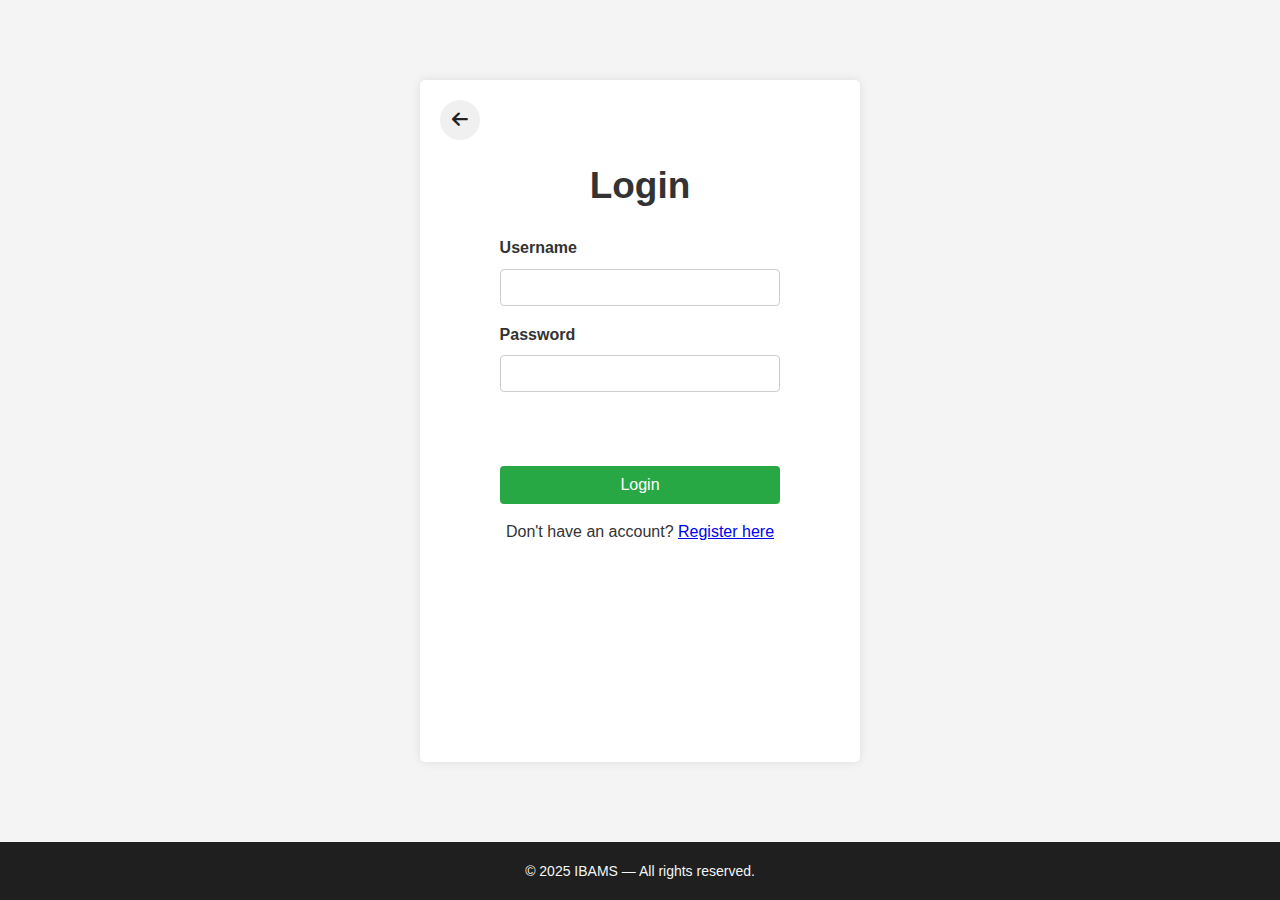
<file: login/login.html>
<!DOCTYPE html>
<html lang="en">
<head>
    <meta charset="UTF-8">
    <link rel="stylesheet" href="login.css">
    <link rel="stylesheet" href="https://cdnjs.cloudflare.com/ajax/libs/font-awesome/6.5.0/css/all.min.css">
    <link rel="stylesheet" href="/assets/css/password-validator.css">
    <link rel="stylesheet" href="/assets/css/site.css">
    <meta name="viewport" content="width=device-width, initial-scale=1.0">
    <title>Login in</title>
</head>
<body>
    <div class="login-container">
        <a href="/index.html" class="back-btn" title="Back to Home">
            <i class="fa-solid fa-arrow-left"></i>
        </a>
        <h2>Login </h2>
        <form action="dashboard.html" method="post" class="login-form">
            <label for="username">Username</label>
            <input type="text" id="username" name="username" required>
            <br>
            <label for="password">Password</label>
            <input type="password" id="password" name="password" required>
            <div id="password-feedback" aria-live="polite" class="password-feedback">
                <ul class="pw-checklist">
                    <li data-check="length"><span class="icon">✖</span> At least 6 characters</li>
                    <li data-check="upper"><span class="icon">✖</span> Uppercase letter</li>
                    <li data-check="lower"><span class="icon">✖</span> Lowercase letter</li>
                    <li data-check="number"><span class="icon">✖</span> Number</li>
                    <li data-check="special"><span class="icon">✖</span> Special character</li>
                </ul>
            </div>
            <br>
            <button type="submit" id="login-btn">Login</button>
        </form>
    <p>Don't have an account? <a href="/register/index.html">Register here</a></p>
    </div>


    <script src="/assets/js/password-validator.js"></script>
    <script src="login.js"></script>
    <script src="/assets/js/profile.js"></script>
        <footer class="site-footer">
            <div class="container">© 2025 IBAMS — All rights reserved.</div>
        </footer>
</body>
</html>
</file>
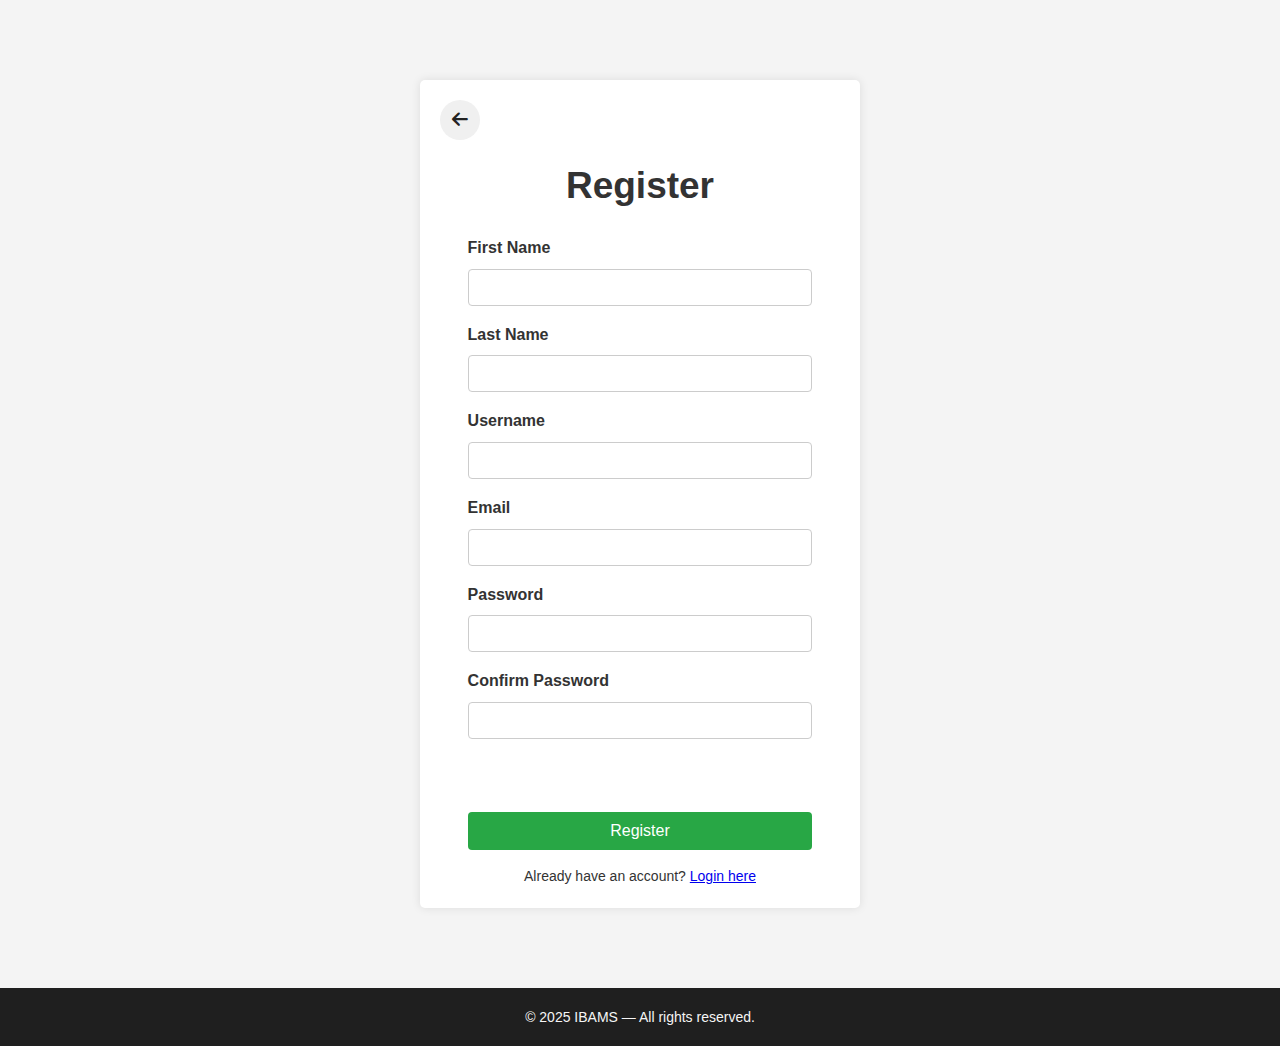
<file: register/registration.html>
<!DOCTYPE html>
<html lang="en">
<head>
    <meta charset="UTF-8">
    <link rel="stylesheet" href="registration.css">
    <link rel="stylesheet" href="https://cdnjs.cloudflare.com/ajax/libs/font-awesome/6.5.0/css/all.min.css">
    <link rel="stylesheet" href="/assets/css/password-validator.css">
    <link rel="stylesheet" href="/assets/css/site.css">
    <meta name="viewport" content="width=device-width, initial-scale=1.0">
    <title>Register form</title>
</head>
<body>
    <div class="reg-container">
        <a href="/index.html" class="back-btn" title="Back to Home">
            <i class="fa-solid fa-arrow-left"></i>
        </a>
        <h2>Register</h2>
        <form action="welcome.html" method="post" class="reg-form">
            <label for="firstname">First Name</label>
            <input type="text" id="firstname" name="firstname" required>
            <br>
            <label for="lastname">Last Name</label>
            <input type="text" id="lastname" name="lastname" required>
            <br>
            <label for="username">Username</label>
            <input type="text" id="username" name="username" required>
            <br>
            <label for="email">Email</label>
            <input type="email" id="email" name="email" required>
            <br>
            <label for="password">Password</label>
            <input type="password" id="password" name="password" required>
            <br>
            <label for="confirm-password">Confirm Password</label>
            <input type="password" id="confirm-password" name="confirm-password" required>

            <div id="password-feedback" aria-live="polite" class="password-feedback">
                <ul class="pw-checklist">
                    <li data-check="length"><span class="icon">✖</span> At least 6 characters</li>
                    <li data-check="upper"><span class="icon">✖</span> Uppercase letter</li>
                    <li data-check="lower"><span class="icon">✖</span> Lowercase letter</li>
                    <li data-check="number"><span class="icon">✖</span> Number</li>
                    <li data-check="special"><span class="icon">✖</span> Special character</li>
                    <li data-check="match"><span class="icon">✖</span> Passwords match</li>
                </ul>
            </div>
            <br>
            <button type="submit" id="register-btn">Register</button>
        </form>
     

    <script src="/assets/js/password-validator.js"></script>
    <script src="registration.js"></script>
    <script src="/assets/js/profile.js"></script>
    <script src="/assets/js/nav-offset.js"></script>
    <script src="/assets/js/cart-badge.js"></script>
    <script src="/assets/js/cart-notify.js"></script>
    
    <p>Already have an account? <a href="/login/index.html">Login here</a></p>
    </div>
    <footer class="site-footer">
       <div class="container">© 2025 IBAMS — All rights reserved.</div>
        </footer>
</body>
</html>
</file>
<file: login/login.css>
*{
    padding: 0;
    margin: 0;  
}

body {
    font-family: Arial, sans-serif;
    background: #f4f4f4;
    color: #333;
    line-height: 1.6;
}

.login-container {
    justify-items: center;
    width: 400px;
    margin: 80px auto;
    padding: 20px;
    background: #fff;
    box-shadow: 0 0 10px rgba(0,0,0,0.1);
    border-radius: 5px;
}
.login-container h2 {
    text-align: center;
    font-size: 37px;
    margin-bottom: 20px;
}
.login-container input[type="text"],
.login-container input[type="password"] {
    width: 100%;
    padding: 10px;
    margin: 8px 0 16px 0;
    border: 1px solid #ccc;
    border-radius: 4px;
    box-sizing: border-box;
}

.login-container label {
    margin-bottom: 5px;
    font-weight: bold;
}

.login-container button {
    width: 100%;
    margin: 20px 0 0 0;
    padding: 10px;
    background: #28a745;
    color: #fff;
    border: none;
    border-radius: 4px;
    cursor: pointer;
    font-size: 16px;
}

.login-container button:hover {
    background: #218838;
}

.login-container p {
    text-align: center;
    margin-top: 15px;
}


.password-feedback {
    font-size: 0.9rem;
    margin: 6px 0;
    color: #b00; 
    max-height: 0;
    overflow: hidden;
    transition: max-height 180ms ease, opacity 180ms ease;
    opacity: 0;
}
.password-feedback.visible {
    max-height: 200px; 
    opacity: 1;
}
.password-feedback.success {
    color: #0a0;
}

.password-feedback div { margin: 3px 0; }


.pw-checklist {
    list-style: none;
    padding-left: 0;
    margin: 0;
}
.pw-checklist li {
    display: flex;
    align-items: center;
    gap: 8px;
    font-size: 0.92rem;
    color: #b00;
}
.pw-checklist li.valid {
    color: #0a0;
}
.pw-checklist .icon {
    display: inline-block;
    width: 18px;
    text-align: center;
    font-weight: bold;
}
.pw-checklist li.valid .icon { content: '✔'; }


.back-btn {
  display: inline-flex;
  align-items: center;
  justify-content: center;
  width: 40px;
  height: 40px;
  background: #f0f0f0;
  color: #222;
  border-radius: 50%;
  text-decoration: none;
  font-size: 18px;
  transition: background 0.2s ease, color 0.2s ease;
  margin-bottom: 16px;
}

.back-btn:hover {
  background: #ddd;
  color: #000;
}
</file>
<file: assets/css/password-validator.css>
.password-feedback {
    font-size: 0.9rem;
    margin: 6px 0;
    color: #b00; 
    max-height: 0;
    overflow: hidden;
    transition: max-height 180ms ease, opacity 180ms ease;
    opacity: 0;
}
.password-feedback.visible {
    max-height: 220px; 
    opacity: 1;
}
.password-feedback.success {
    color: #0a0;
}

.pw-checklist {
    list-style: none;
    padding-left: 0;
    margin: 0;
}
.pw-checklist li {
    display: flex;
    align-items: center;
    gap: 8px;
    font-size: 0.92rem;
    color: #b00;
}
.pw-checklist li.valid {
    color: #0a0;
}
.pw-checklist .icon {
    display: inline-block;
    width: 18px;
    text-align: center;
    font-weight: bold;
}
</file>
<file: assets/css/site.css>
:root{ --footer-bg: #1f1f1f; --footer-fg: #f5f5f5; --footer-muted: #cfcfcf }

html, body {
  height: 100%;
}

body {
  display: flex;
  flex-direction: column;
  margin: 0;
  padding: 0;
}

body > * {
  flex-shrink: 0;
}

.content, .login-container, .reg-container {
  flex: 1 1 auto;
}

.site-footer{
  background: var(--footer-bg);
  color: var(--footer-fg);
  padding: 18px 12px;
  text-align: center;
  font-size: 14px;
  margin-top: auto;
}
.site-footer .container{ max-width: 1100px; margin: 0 auto; }
.site-footer a{ color: var(--footer-fg); text-decoration: underline; }
.site-footer small{ color: var(--footer-muted); display:block; margin-top:6px; }

/* ensure footer sits after content; pages already use .content with margins */
.u-hidden{ display: none !important; }
</file>
<file: register/registration.css>
*{
    padding: 0%;
    margin: 0 ;
}
body {
    font-family: Arial, sans-serif;
    background: #f4f4f4;
    color: #333;
    line-height: 1.6;
}

.reg-container{
    justify-items: center;
    width: 400px;
    margin: 80px auto;
    padding: 20px;
    background: #fff;
    box-shadow: 0 0 10px rgba(0,0,0,0.1);
    border-radius: 5px;
}

.reg-container h2 {
    text-align: center;
    font-size: 37px;
    margin-bottom: 20px;
}

.reg-container input[type="text"],
.reg-container input[type="password"],
.reg-container input[type="email"] {
    width: 100%;
    padding: 10px;
    margin: 8px 0 16px 0;
    border: 1px solid #ccc;
    border-radius: 4px;
    box-sizing: border-box;
}

.reg-container label {
    margin-bottom: 5px;
    font-weight: bold;
}   

.reg-container button {
    width: 100%;
    margin: 20px 0 0 0;
    padding: 10px;
    background: #28a745;
    color: #fff;
    border: none;
    border-radius: 4px;
    cursor: pointer;
    font-size: 16px;
}

.reg-container button:hover {
    background: #218838;
}

.reg-container p {
    text-align: center;
    margin-top: 15px;
    font-size: 14px;
}

.back-btn {
  display: inline-flex;
  align-items: center;
  justify-content: center;
  width: 40px;
  height: 40px;
  background: #f0f0f0;
  color: #222;
  border-radius: 50%;
  text-decoration: none;
  font-size: 18px;
  transition: background 0.2s ease, color 0.2s ease;
  margin-bottom: 16px;
}

.back-btn:hover {
  background: #ddd;
  color: #000;
}
</file>
